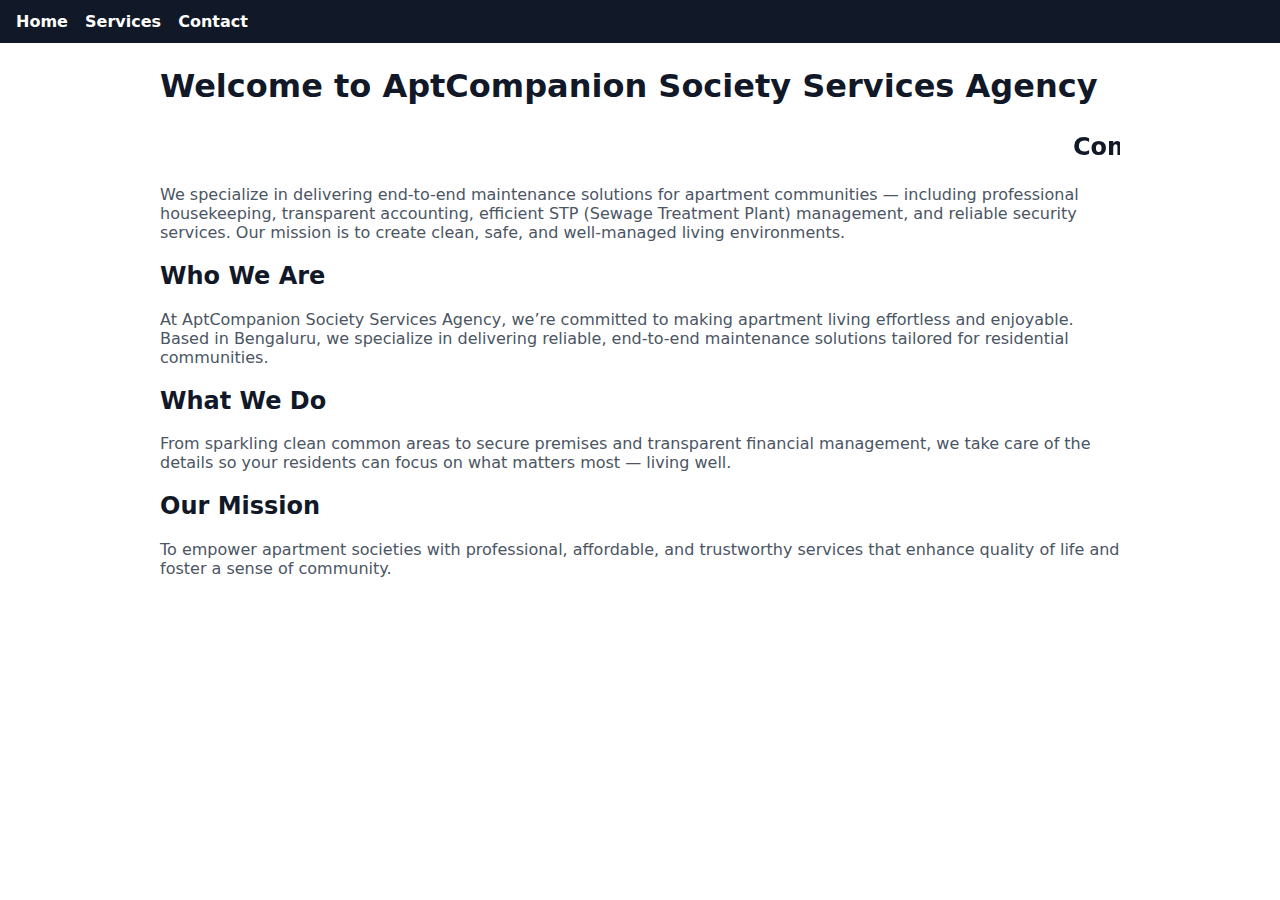
<file: templates/index.html>
<!DOCTYPE html>
<html lang="en">
<head>
    <meta charset="UTF-8">
    <meta name="viewport" content="width=device-width, initial-scale=1.0">
    <title>AptCompanion Society Services Agency.</title>
    <link rel="stylesheet" href="/static/style.css">
</head>
<body>
    <header>
        <nav>
            <a href="/">Home</a>
            <a href="/services">Services</a>
            <a href="/contact">Contact</a>
        </nav>
    </header>
    <main>
        <h1>Welcome to AptCompanion Society Services Agency</h1>
        <marquee><h2>Complete Society Care — From Clean Floors to Secure Doors</h2></marquee>
        <p>We specialize in delivering end-to-end maintenance solutions for apartment communities — including professional housekeeping, transparent accounting, efficient STP (Sewage Treatment Plant) management, and reliable security services. Our mission is to create clean, safe, and well-managed living environments.</p>
        <section>
            <h2>Who We Are</h2>
            <p>At AptCompanion Society Services Agency, we’re committed to making apartment living effortless and enjoyable. Based in Bengaluru, we specialize in delivering reliable, end-to-end maintenance solutions tailored for residential communities.</p>
        </section>

        <section>
            <h2>What We Do</h2>
            <p>From sparkling clean common areas to secure premises and transparent financial management, we take care of the details so your residents can focus on what matters most — living well.</p>
        </section>

        <section>
            <h2>Our Mission</h2>
            <p>To empower apartment societies with professional, affordable, and trustworthy services that enhance quality of life and foster a sense of community.</p>
        </section>
    </main>
</body>
</html>
</file>
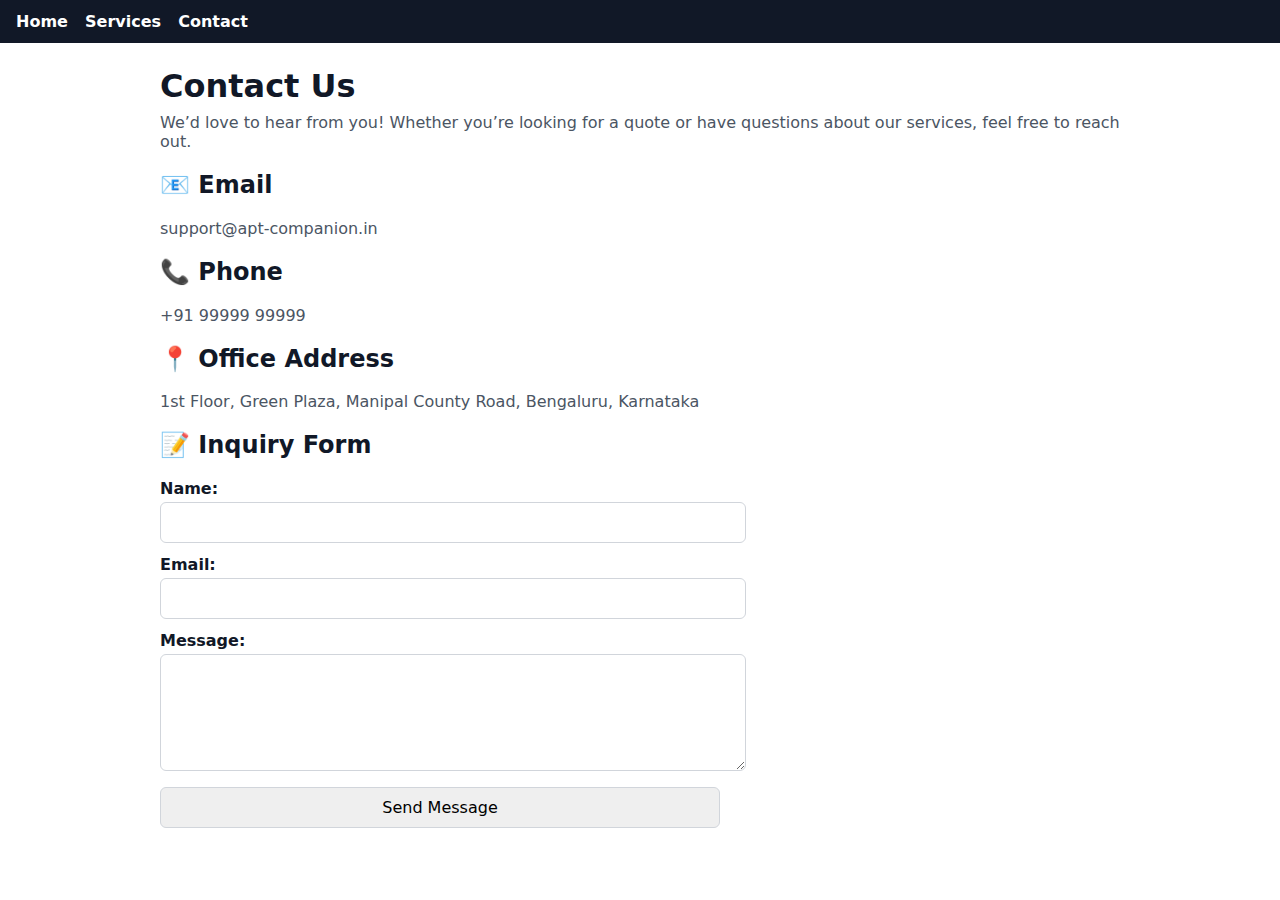
<file: templates/contact.html>
<!DOCTYPE html>
<html lang="en">
<head>
    <meta charset="UTF-8">
    <meta name="viewport" content="width=device-width, initial-scale=1.0">
    <title>Contact Us | Society Services Agency</title>
    <link rel="stylesheet" href="/static/style.css">
</head>
<body>
    <header>
        <nav>
            <a href="/">Home</a>
            <a href="/services">Services</a>
            <a href="/contact">Contact</a>
        </nav>
    </header>
    <main>
        <h1>Contact Us</h1>
        <p>We’d love to hear from you! Whether you’re looking for a quote or have questions about our services, feel free to reach out.</p>

        <h2>📧 Email</h2>
        <p>support@apt-companion.in</p>

        <h2>📞 Phone</h2>
        <p>+91 99999 99999</p>

        <h2>📍 Office Address</h2>
        <p>1st Floor, Green Plaza, Manipal County Road, Bengaluru, Karnataka</p>

        <h2>📝 Inquiry Form</h2>
        <form action="/submit-form" method="post">
            <div>
                <label for="name">Name:</label>
                <input type="text" id="name" name="name">
            </div>
            <div>
                <label for="email">Email:</label>
                <input type="email" id="email" name="email">
            </div>
            <div>
                <label for="message">Message:</label>
                <textarea id="message" name="message" rows="5" cols="40"></textarea>
            </div>
            <div>
                <input type="submit" value="Send Message">
            </div>
        </form>
    </main>
</body>
</html>
</file>
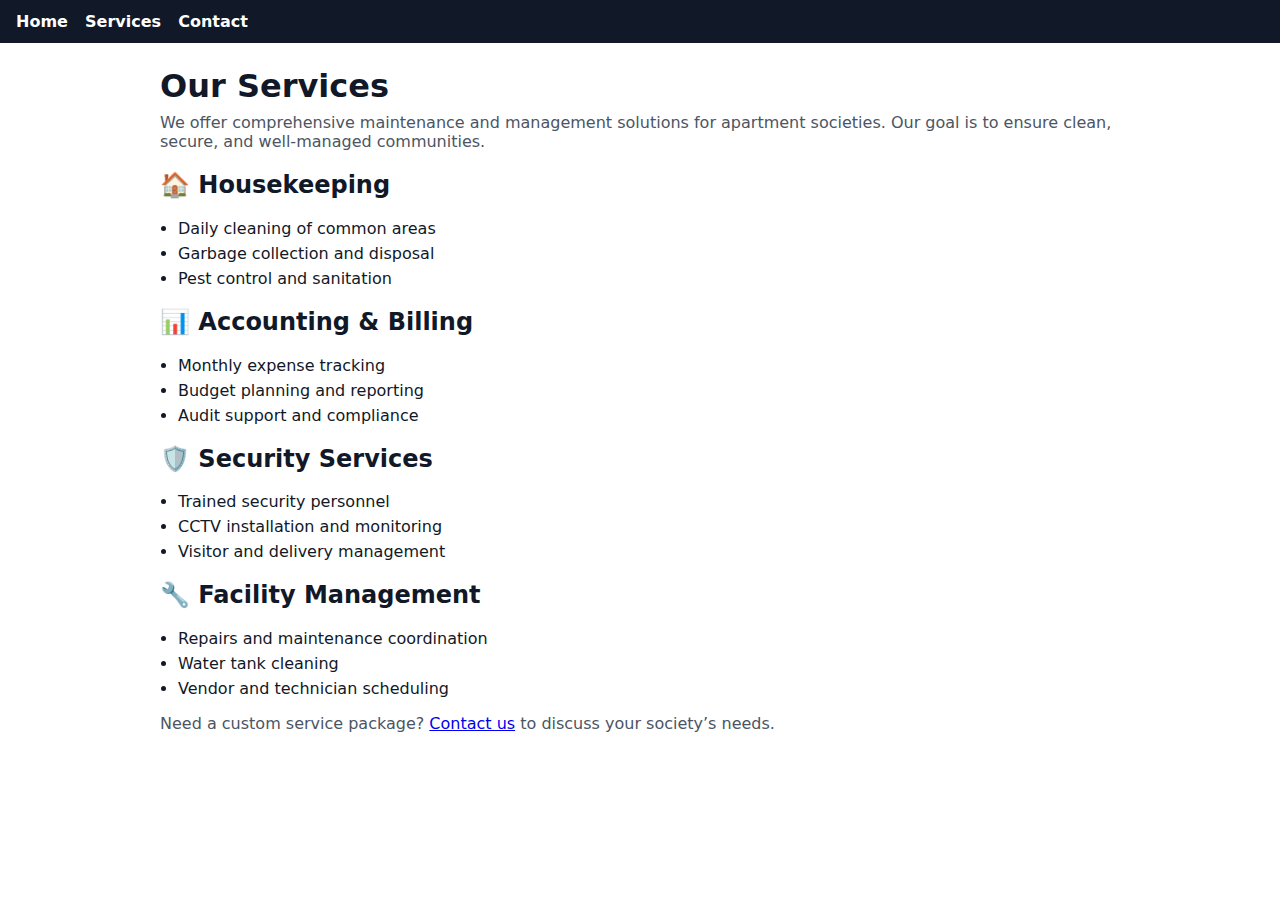
<file: templates/services.html>
<!DOCTYPE html>
<html lang="en">
<head>
    <meta charset="UTF-8">
    <meta name="viewport" content="width=device-width, initial-scale=1.0">
    <title>Our Services | Society Services Agency</title>
    <link rel="stylesheet" href="/static/style.css">
</head>
<body>
    <header>
        <nav>
            <a href="/">Home</a>
            <a href="/services">Services</a>
            <a href="/contact">Contact</a>
        </nav>
    </header>
    <main>
        <h1>Our Services</h1>
        <p>We offer comprehensive maintenance and management solutions for apartment societies. Our goal is to ensure clean, secure, and well-managed communities.</p>

        <h2>🏠 Housekeeping</h2>
        <ul>
            <li>Daily cleaning of common areas</li>
            <li>Garbage collection and disposal</li>
            <li>Pest control and sanitation</li>
        </ul>

        <h2>📊 Accounting & Billing</h2>
        <ul>
            <li>Monthly expense tracking</li>
            <li>Budget planning and reporting</li>
            <li>Audit support and compliance</li>
        </ul>

        <h2>🛡️ Security Services</h2>
        <ul>
            <li>Trained security personnel</li>
            <li>CCTV installation and monitoring</li>
            <li>Visitor and delivery management</li>
        </ul>

        <h2>🔧 Facility Management</h2>
        <ul>
            <li>Repairs and maintenance coordination</li>
            <li>Water tank cleaning</li>
            <li>Vendor and technician scheduling</li>
        </ul>

        <p>Need a custom service package? <a href="/contact">Contact us</a> to discuss your society’s needs.</p>
    </main>
</body>
</html>
</file>
<file: static/style.css>
/* Base layout */
body { font-family: system-ui, -apple-system, Segoe UI, Roboto, Arial, sans-serif; margin: 0; padding: 0; color: #111827; }
header { background: #111827; padding: 12px 16px; }
nav a { color: #ffffff; margin-right: 12px; text-decoration: none; font-weight: 600; }
nav a:hover { text-decoration: underline; }
main { padding: 24px 16px; max-width: 960px; margin: 0 auto; }
h1 { margin: 0 0 8px; }
p { margin: 0; color: #4b5563; }

/* Lists */
ul { padding-left: 18px; }
li { margin: 6px 0; }

/* Forms */
form { display: grid; gap: 12px; max-width: 560px; }
label { display: block; font-weight: 600; margin-bottom: 4px; }
input, textarea { width: 100%; padding: 10px 12px; border: 1px solid #d1d5db; border-radius: 6px; font: inherit; }
button { background: #111827; color: #fff; border: 0; padding: 10px 14px; border-radius: 6px; font-weight: 600; cursor: pointer; }
button:hover { opacity: .9; }
</file>
